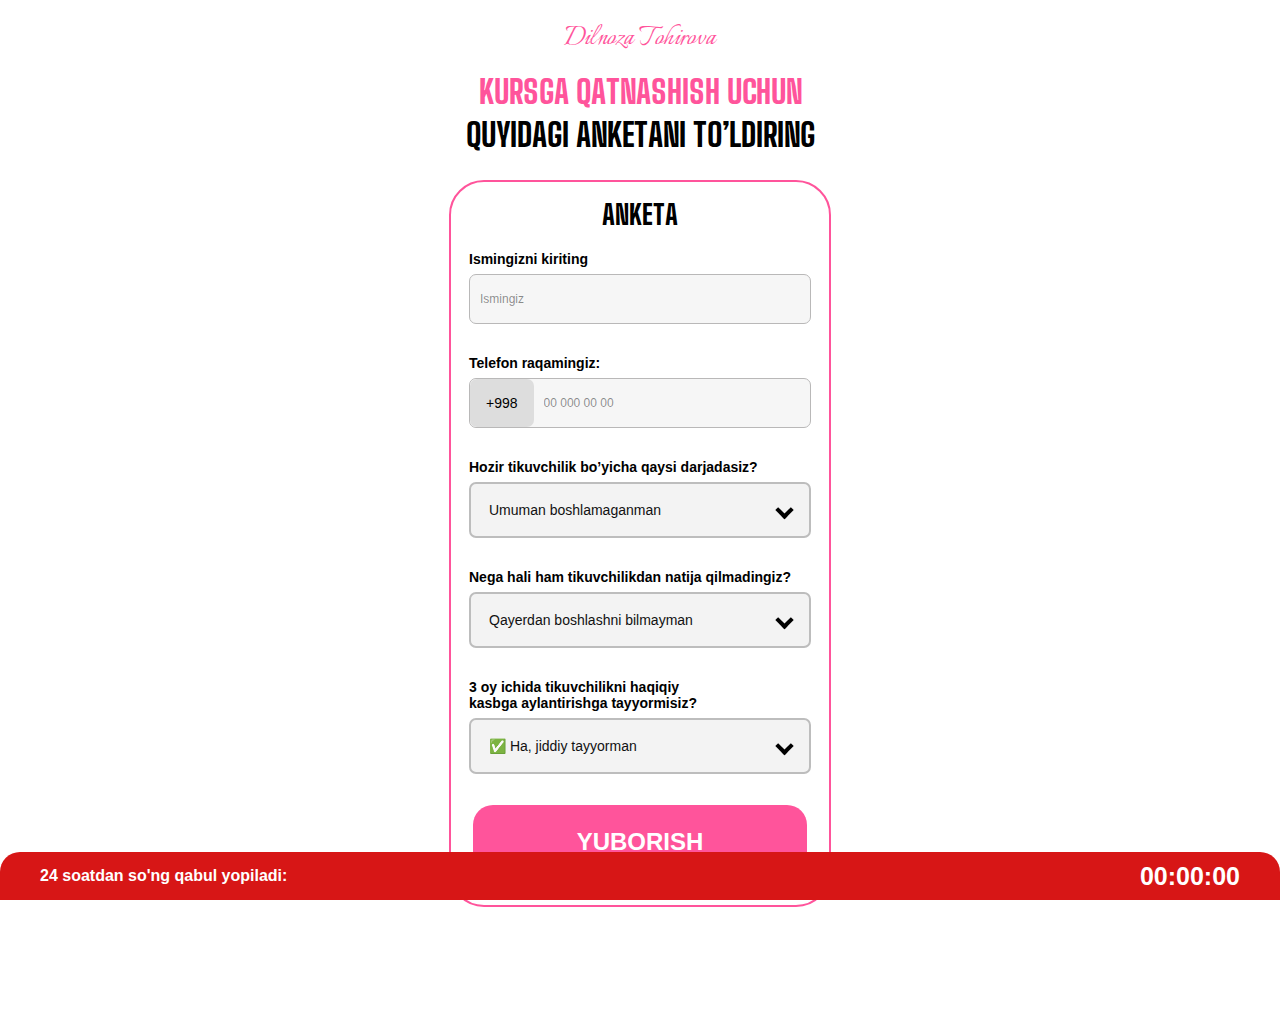
<file: question.html>
<!DOCTYPE html>
<html lang="en">

<head>
    <meta charset="UTF-8">
    <meta name="viewport" content="width=device-width, initial-scale=1.0">
    <title>So'rovnoma</title>
    <style>
* {margin: 0;padding: 0;box-sizing: border-box;}.container {max-width: 490px;width: 100%;padding-left: 10px;padding-right: 10px;margin-left: auto;margin-right: auto;display: flex;flex-direction: column;align-items: center;padding-top: 22px;font-family: sans-serif;position: relative;}.subtitle {font-family: Italianno, sans-serif;font-weight: 400;font-size: clamp(30px, 7vw, 32px);line-height: 100%;color: #FF549B;margin-bottom: 17px;}.title {font-family: "Big Shoulders Display", sans-serif;font-weight: 900;font-size: clamp(27px, 8.5vw, 33px);line-height: 130%;text-align: center;text-transform: uppercase;margin-bottom: 23px;}.title span {color: #FF549B;}.contact__container {width: 100%;margin-left: auto;margin-right: auto;padding: clamp(15px, 4vw, 16px) 18px;border: 2px solid #FF549B;border-radius: clamp(18px, 5vw, 35px);background: #fff;margin-bottom: 106px;max-width: 382px;}.contact__title {font-family: "Big Shoulders Display", sans-serif;text-align: center;font-weight: 800;font-size: 28px;text-transform: uppercase;line-height: 120%;margin-bottom: 20px;}.contact__form {display: flex;flex-direction: column;gap: clamp(15px, 4vw, 20px);}.contact__form__label {display: flex;flex-direction: column;gap: clamp(5px, 1.5vw, 7px);font-family: "Montserrat", sans-serif;font-size: clamp(12px, 4vw, 14px);font-weight: 600;}.contact__form__input {background-color: #F6F6F6;border: 1px solid #b9b8b8;padding: clamp(14px, 3.5vw, 17px) clamp(8px, 2vw, 10px);border-radius: 7px;width: 100%;display: block;}.label2 .contact__form__input {display: flex;align-items: center;padding: 0;overflow: hidden;}.contact__form__label__998 {padding: clamp(13px, 3.2vw, 16px);background: #dddddd;border-radius: 7px;flex: 0 0 auto;white-space: nowrap;}.contact__form__label input[type="text"], #phone {border: none;outline: none;background: transparent;width: 100%;font-size: clamp(11px, 5vw, 12px);}.contact__form__label input[type="text"] {padding: clamp(14px, 3.5vw, 17px) clamp(8px, 2vw, 10px);}#phone {height: 100%;padding: clamp(14px, 3.5vw, 17px) 10px;}.contact__form__label input::placeholder {color: rgba(0, 0, 0, .45);}.error-text {color: #e53935;font-size: 12px;margin-top: 4px;display: block;}.input-error {border-color: #e53935 !important;}.ank-label {display: flex;flex-direction: column;gap: 7px;font-family: "Montserrat", sans-serif;font-size: 14px;font-weight: 600;}.ank-select {position: relative;width: 100%;}.ank-select__btn {width: 100%;text-align: left;background: #f3f3f3;border: 2px solid #bdbdbd;border-radius: 7px;padding: 18px 56px 18px 18px;font-size: 14px;font-family: "Montserrat", sans-serif;color: #111;cursor: pointer;position: relative;}.ank-select__btn::after {content: "";position: absolute;right: 18px;top: 50%;width: 9px;height: 9px;border-right: 4px solid black;border-bottom: 4px solid black;transform: translateY(-50%) rotate(-135deg);}.ank-select:not(.is-open) .ank-select__btn::after {transform: translateY(-50%) rotate(45deg);}.ank-select__list {list-style: none;margin: 0;padding: 0;position: static;left: 0;right: 0;top: calc(100% - 2px);background: #f3f3f3;border: 2px solid #bdbdbd;border-top: none;border-radius: 0 0 7px 7px;overflow: hidden;display: none;z-index: 50;}.ank-select.is-open .ank-select__list {display: block;}.ank-select.is-open .ank-select__btn {border-bottom-left-radius: 0;border-bottom-right-radius: 0;}.ank-select__item {padding: 18px 18px;font-size: 14px;color: #111;border-top: 2px solid #cfcfcf;cursor: pointer;user-select: none;}.ank-select__item:hover {background: #eaeaea;}.ank-select__item.is-active {background: #efefef;}.ank-error {color: #e53935;font-size: 12px;margin-top: 4px;display: block;}.ank-select__item {padding: 7px 10px;font-size: 14px;border-top: 2px solid #cfcfcf;font-weight: 400;cursor: pointer;user-select: none;}.ank-select__item:hover {background: #eaeaea;}.ank-select__item.is-active {background: #efefef;}.ank-error {color: #e53935;font-size: 12px;margin-top: 4px;display: block;}.botom {padding-top: 12.5px;position: fixed;bottom: 0;left: 0;width: 100%;z-index: 40;}.bottom__container {background-color: #D71616;width: 100%;border-radius: 20px 20px 0 0;padding: 11.5px 40px;display: flex;align-items: center;justify-content: space-between;gap: 12px;}.contact__btn {font-family: Montserrat, sans-serif;font-weight: 700;font-size: 24px;line-height: 100%;text-align: center;text-transform: uppercase;color: white;padding: 25px 0;max-width: 334px;width: 100%;background-color: #FF549B;box-shadow: 0px 6px 0px 0px #DD3479;border-radius: 20px;border: none;cursor: pointer;text-decoration: none;display: flex;align-items: center;justify-content: center;margin: 0 auto;margin-bottom: 10px;}.mb-none {margin-bottom: 0;}.bottom__text, .bottom_timer {font-family: "RF Dewi Condensed", sans-serif;font-weight: 700;font-size: 16px;line-height: 100%;color: white;}.bottom_timer {font-size: 25px;}@media (max-width:380px) {.ank-label {font-size: 13px;}.bottom__container {padding: 11.5px 25px;}.ank-select__btn {font-size: 13px;padding: 18px 56px 18px 10px;}}
    </style>
    <link rel="stylesheet" href="./css/modal.css" media="print" onload="this.media='all'">
    <noscript>
        <link rel="stylesheet" href="./css/modal.css">
    </noscript>
</head>

<body>
    <div class="container">
        <h3 class="subtitle">Dilnoza Tohirova</h3>

        <h1 class="title"><span>kursga qatnashish uchun</span> <br> quyidagi anketani to’ldiring</h1>

        <div class="contact__container">
            <h2 class="contact__title">
                Anketa
            </h2>
            <form action="./thenkYou.html" id="leadForm" class="contact__form">
                <label class="contact__form__label">
                    Ismingizni kiriting
                    <input name="name" id="name" type="text"
                        style="border: 1px solid #B9B8B8; background-color: #F6F6F6;" placeholder="Ismingiz"
                        class="contact__form__input" />
                    <span class="error-text" id="nameError"></span>
                </label>

                <label class="contact__form__label label2">
                    Telefon raqamingiz:
                    <div class="contact__form__input">
                        <div class="contact__form__label__998" style="font-weight: 400;">
                            +998
                        </div>
                        <input id="phone" name="phone" type="tel" placeholder="00 000 00 00" />
                    </div>
                    <span class="error-text" id="phoneError"></span>
                </label>

                <label class="ank-label">
                    Hozir tikuvchilik bo’yicha qaysi darjadasiz?

                    <div class="ank-select" data-name="study_offline">
                        <button type="button" class="ank-select__btn" aria-expanded="false">
                            <span class="ank-select__value">Umuman boshlamaganman</span>
                        </button>

                        <ul class="ank-select__list" role="listbox">

                            <li class="ank-select__item" data-value="Boshlaganman, lekin ishonchim yo‘q">Boshlaganman,
                                lekin ishonchim yo‘q</li>
                            <li class="ank-select__item" data-value="Tikaman, lekin buyurtma yo‘q">Tikaman, lekin
                                buyurtma yo‘q</li>
                            <li class="ank-select__item" data-value="Buyurtma olaman, lekin daromad kam">Buyurtma
                                olaman, lekin daromad kam</li>
                        </ul>

                        <input type="hidden" name="study_offline" value="Umuman boshlamaganman">
                    </div>

                    <span class="ank-error" id="studyError"></span>
                </label>

                <label class="ank-label">
                    Nega hali ham tikuvchilikdan natija qilmadingiz?

                    <div class="ank-select" data-name="study_offline">
                        <button type="button" class="ank-select__btn" aria-expanded="false">
                            <span class="ank-select__value">Qayerdan boshlashni bilmayman</span>
                        </button>

                        <ul class="ank-select__list" role="listbox">

                            <li class="ank-select__item" data-value="Boshlaganman, lekin ishonchim yo‘q">Boshlaganman,
                                lekin ishonchim yo‘q</li>
                            <li class="ank-select__item" data-value="Tikaman, lekin buyurtma yo‘q">Tikaman, lekin
                                buyurtma yo‘q</li>
                            <li class="ank-select__item" data-value="Buyurtma olaman, lekin daromad kam">Buyurtma
                                olaman, lekin daromad kam</li>
                        </ul>

                        <input type="hidden" name="study_offline" value="Umuman boshlamaganman">
                    </div>

                    <span class="ank-error" id="studyError"></span>
                </label>

                <label class="ank-label">
                    3 oy ichida tikuvchilikni haqiqiy <br> kasbga aylantirishga tayyormisiz?

                    <div class="ank-select" data-name="study_offline">
                        <button type="button" class="ank-select__btn" aria-expanded="false">
                            <span class="ank-select__value">✅ Ha, jiddiy tayyorman</span>
                        </button>

                        <ul class="ank-select__list" role="listbox">

                            <li class="ank-select__item" data-value="Boshlaganman, lekin ishonchim yo‘q">Boshlaganman,
                                lekin ishonchim yo‘q</li>
                            <li class="ank-select__item" data-value="Tikaman, lekin buyurtma yo‘q">Tikaman, lekin
                                buyurtma yo‘q</li>
                            <li class="ank-select__item" data-value="Buyurtma olaman, lekin daromad kam">Buyurtma
                                olaman, lekin daromad kam</li>
                        </ul>

                        <input type="hidden" name="study_offline" value="Umuman boshlamaganman">
                    </div>

                    <span class="ank-error" id="studyError"></span>
                </label>
                <button type="submit" class="contact__btn">yuborish</button>
            </form>

        </div>

    </div>
    <section class="botom">
        <div class="bottom__container">
            <p class="bottom__text">24 soatdan so'ng qabul yopiladi:</p>
            <p class="bottom_timer">00:00:00</p>
        </div>
    </section>


    <script defer src="./js/app.js"></script>
    <script defer src="./js/phoneFormatter.js"></script>
    <script defer src="./js/thankYou.js"></script>
</body>

</html>
</file>
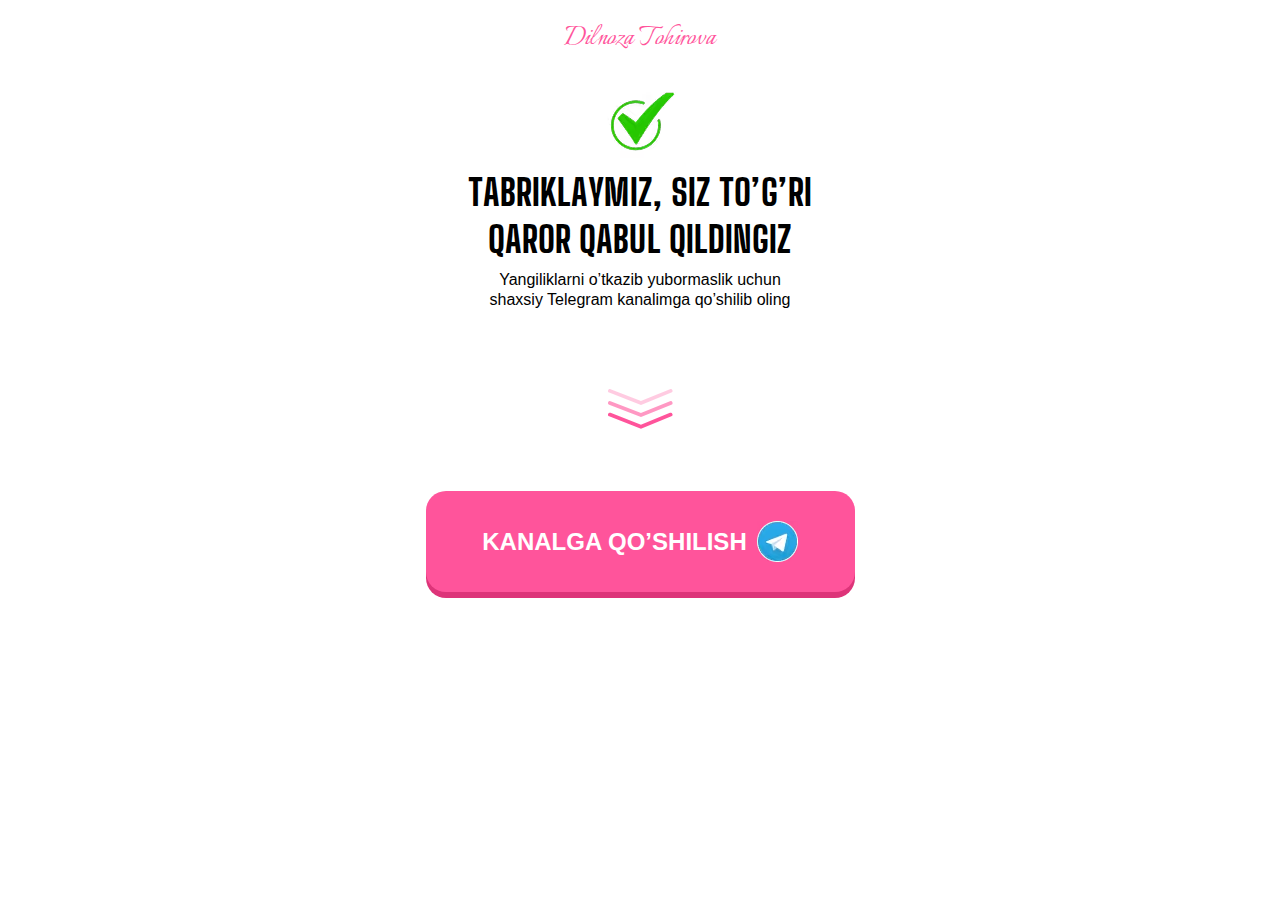
<file: thenkYou.html>
<!DOCTYPE html>
<html lang="en">

<head>
    <meta charset="UTF-8">
    <meta name="viewport" content="width=device-width, initial-scale=1.0">
    <title>Obuna bo'lish</title>
    <style>
* {margin: 0;padding: 0;box-sizing: border-box;}.container {max-width: 490px;width: 100%;padding-left: 10px;padding-right: 10px;margin-left: auto;margin-right: auto;display: flex;flex-direction: column;align-items: center;padding-top: 22px;font-family: sans-serif;position: relative;}.subtitle {font-family: Italianno, sans-serif;font-weight: 400;font-size: clamp(30px, 7vw, 32px);line-height: 100%;color: #FF549B;margin-bottom: 32px;}.thenkYou__title {font-family: "Big Shoulders Display", sans-serif;font-weight: 900;font-size: clamp(30px, 9vw, 36px);line-height: 130%;text-align: center;text-transform: uppercase;margin-bottom: 6px;margin-top: 12px;}.thenkYou__description {font-family: Montserrat, sans-serif;font-weight: 400;font-size: clamp(13px, 4vw, 16px);line-height: 130%;text-align: center;margin-bottom: 78px;}.thenkYou__images {margin-bottom: 62px;max-width: 65px;width: 100%;}.thenkYou__btn {background-color: #FF549B;box-shadow: 0px 6px 0px 0px #DD3479;padding: clamp(22px, 6vw, 30px) 0;font-family: Montserrat, sans-serif;font-weight: 700;font-size: clamp(19px, 6vw, 24px);line-height: 100%;text-align: center;border-radius: 20px;border: none;cursor: pointer;max-width: 429px;width: 100%;text-decoration: none;color: white;display: flex;align-items: center;justify-content: center;text-transform: uppercase;gap: clamp(5px, 2vw, 10px);}
    </style>
    <link rel="stylesheet" href="./css/modal.css" media="print" onload="this.media='all'">
    <noscript>
        <link rel="stylesheet" href="./css/modal.css">
    </noscript>
</head>

<body>
    <div class="container">
        <h3 class="subtitle">Dilnoza Tohirova</h3>

        <img src="./images/verfiy.avif" loading="lazy" decoding="async" alt="verfiy">
        <h2 class="thenkYou__title">Tabriklaymiz, siz to’g’ri <br> qaror qabul qildingiz</h2>
        <p class="thenkYou__description">Yangiliklarni o’tkazib yubormaslik uchun <br> shaxsiy Telegram kanalimga
            qo’shilib oling</p>
        <img class="thenkYou__images" src="./images/arrow.svg" loading="lazy" decoding="async" alt="arrow">

        <a class="thenkYou__btn" href="#">
            Kanalga qo’shilish
            <img src="./images/telegram.avif" loading="lazy" decoding="async" alt="telegram">
        </a>
    </div>
</body>

</html>
</file>
<file: css/modal.css>
@font-face {font-family: "Big Shoulders Display";src: url(../font/BigShouldersDisplay-ExtraBold-subset-v3\ \(1\).woff2);font-display: swap;}@font-face {font-family: "Italianno";src: url(../font/Italianno-Regular-subset-apos.woff2);font-display: swap;}@font-face {font-family: "Kalnia";src: url(../font/Kalnia_Expanded-SemiBold-subset.woff2);font-display: swap;}
</file>
